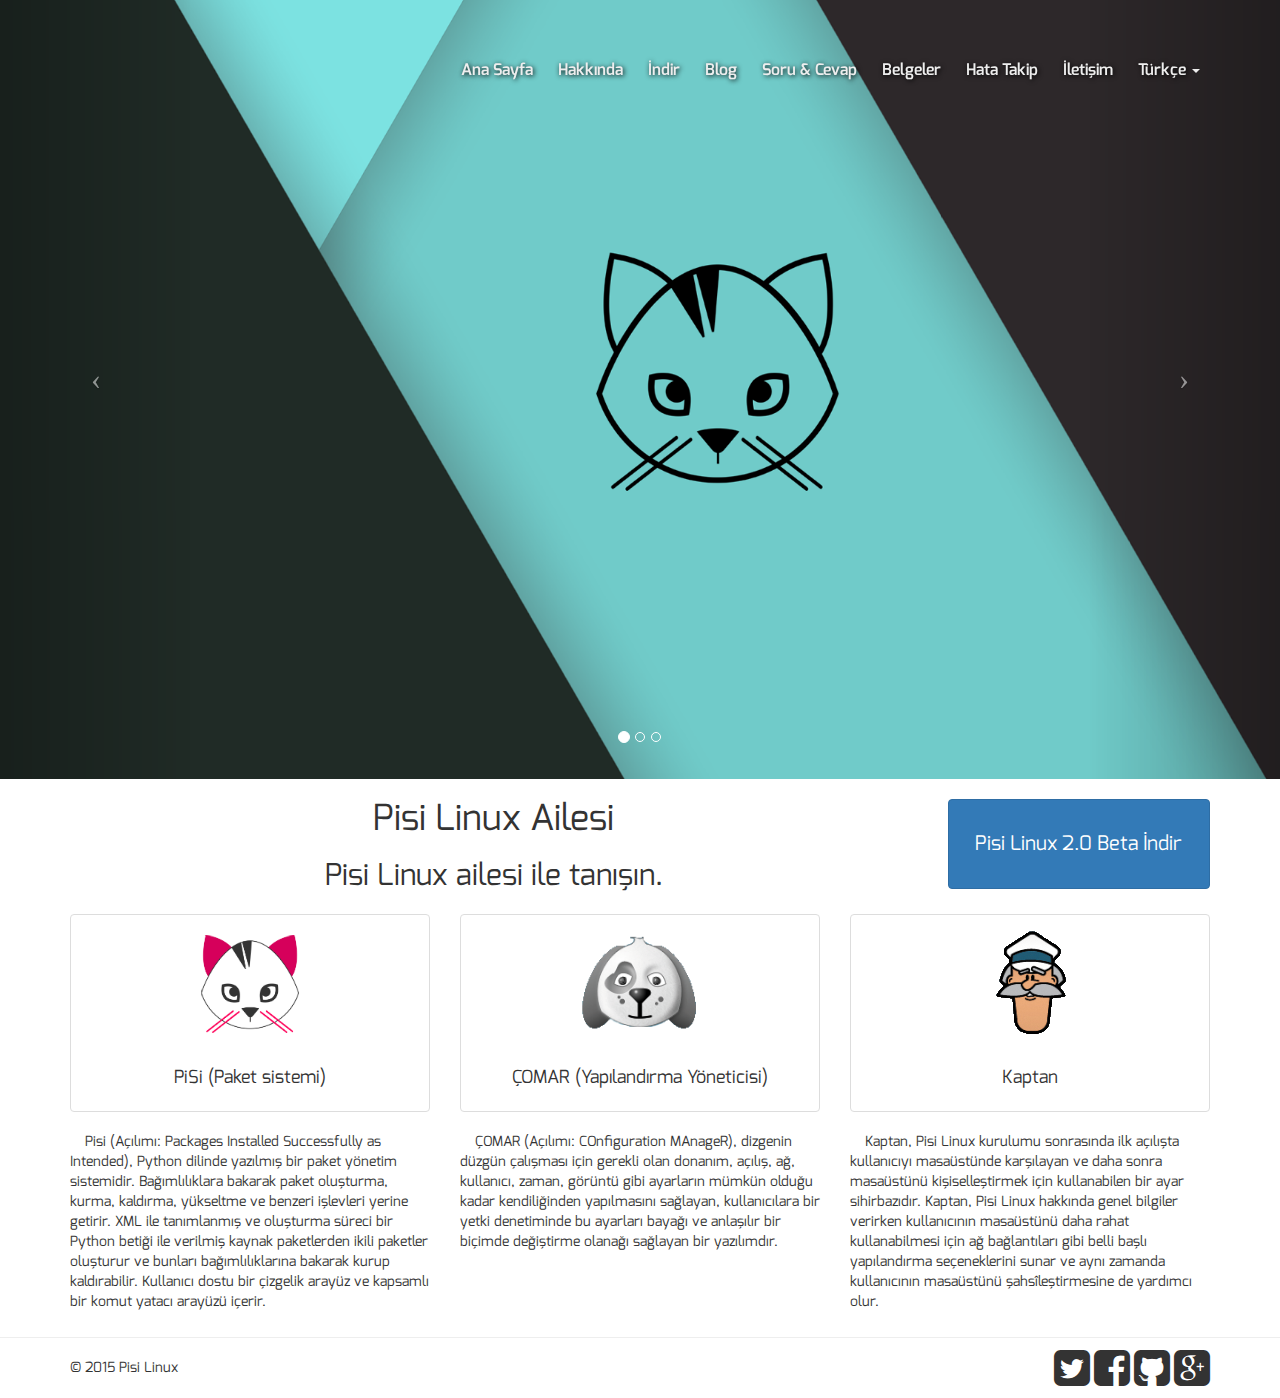
<file: index.html>
<!DOCTYPE html>
<html>
<head>
    <meta charset="utf-8">
    <meta http-equiv="X-UA-Compatible" content="IE=edge">
    <meta name="viewport" content="width=device-width, initial-scale=1">
    <title>Pisi Linux</title>

    <link rel="stylesheet" href="css/bootstrap.min.css">
    <link rel="stylesheet" href="css/font.css">
    <link rel="stylesheet" href="css/main.css">
    <link rel="stylesheet" href="css/intro.css">
    <link rel="stylesheet" href="css/font-awesome.min.css">
    <!--[if lt IE 9]>
    <script src="js/html5shiv.min.js"></script>
    <script src="js/respond.min.js"></script>
    <![endif]-->
</head>
<body>
<nav id="topNav" class="navbar navbar-default navbar-header navbar-fixed-top">
    <div class="container">
        <div class="navbar-header">
            <button type="button" class="navbar-toggle collapsed" data-toggle="collapse" data-target="#navbar"
                    aria-expanded="false" aria-controls="navbar">
                <span class="sr-only">Açılır Menü</span>
                <span class="icon-bar"></span>
                <span class="icon-bar"></span>
                <span class="icon-bar"></span>
            </button>
            <a class="navbar-brand" href="#"><img src="img/logo.png" width="75" height="75"/></a>
        </div>
        <div id="navbar" class="navbar-collapse collapse">
            <ul class="nav navbar-nav navbar-right">
                <li class="active"><a href="#">Ana Sayfa</a></li>
                <li><a href="#">Hakkında</a></li>
                <li><a href="#" class="indir">İndir</a></li>
                <li><a href="/new-pisilinux/blog-main.html">Blog</a></li>
                <li><a href="#">Soru &amp; Cevap</a></li>
                <li><a href="#">Belgeler</a></li>
                <li><a href="#">Hata Takip</a></li>
                <li><a href="#">İletişim</a></li>
                <li class="dropdown">
                    <a href="#" class="dropdown-toggle" data-toggle="dropdown" role="button" aria-haspopup="true"
                       aria-expanded="false">
                        Türkçe <span class="caret"></span>
                    </a>
                    <ul class="dropdown-menu">
                        <li><a href="#">Türkçe</a></li>
                        <li><a href="#">English</a></li>
                        <li><a href="#">Deutsch</a></li>
                    </ul>
                </li>
            </ul>
        </div><!--/.nav-collapse -->
    </div>
</nav>
<header id="mySlider" class="carousel slide">
    <ol class="carousel-indicators">
        <li data-target="#mySlider" data-slide-to="0" class="active"></li>
        <li data-target="#mySlider" data-slide-to="1"></li>
        <li data-target="#mySlider" data-slide-to="2"></li>
    </ol>
    <section class="carousel-inner">
        <div class="item active">
            <div class="fill" style="background-image:url('img/wallpaper/Pisi-Material-6.png');"></div>
        </div>
        <div class="item">
            <div class="fill" style="background-image:url('img/wallpaper/Pisi-Material-7.png');"></div>
        </div>
        <div class="item">
            <div class="fill" style="background-image:url('img/wallpaper/Pisi-Material-5.png');"></div>
        </div>
    </section>
    <a class="left carousel-control" href="#mySlider" data-slide="prev">
        <span class="icon-prev"></span>
    </a>
    <a class="right carousel-control" href="#mySlider" data-slide="next">
        <span class="icon-next"></span>
    </a>
</header>
<section class="container">
    <section class="row">
        <div class="col-md-9 col-sm-12">
            <hgroup class="text-center">
                <h1>Pisi Linux Ailesi</h1>
                <h2>Pisi Linux ailesi ile tanışın.</h2>
            </hgroup>
        </div>
        <div class="col-md-3 col-sm-12">
            <a type="button" class="btn btn-primary btn-block" href="#">Pisi Linux 2.0 Beta İndir</a>
        </div>
    </section>
    <section class="row">
        <article class="col-sm-12 col-md-4">
            <figure class="thumbnail">
                <img src="img/pisi-logo.png" class="img-responsive"/>
                <figcaption class="caption">
                    <h4 class="text-center">PiSi (Paket sistemi)</h4>
                </figcaption>
            </figure>
            <p>Pisi (Açılımı: Packages Installed Successfully as Intended), Python dilinde yazılmış bir paket yönetim
                sistemidir. Bağımlılıklara bakarak paket oluşturma, kurma, kaldırma, yükseltme ve benzeri işlevleri yerine
                getirir. XML ile tanımlanmış ve oluşturma
                süreci bir Python betiği ile verilmiş kaynak paketlerden ikili paketler oluşturur ve bunları
                bağımlılıklarına bakarak kurup kaldırabilir. Kullanıcı dostu bir çizgelik arayüz ve kapsamlı bir komut
                yatacı arayüzü içerir.</p>
        </article>
        <article class="col-sm-12 col-md-4">
            <figure class="thumbnail">
                <img src="img/comar-logo.png" class="img-responsive"/>
                <figcaption class="caption">
                    <h4 class="text-center">ÇOMAR (Yapılandırma Yöneticisi)</h4>
                </figcaption>
            </figure>
            <p>ÇOMAR (Açılımı: COnfiguration MAnageR), dizgenin düzgün çalışması için gerekli olan donanım, açılış, ağ,
                kullanıcı, zaman, görüntü gibi ayarların mümkün olduğu kadar kendiliğinden yapılmasını sağlayan,
                kullanıcılara bir yetki denetiminde bu ayarları
                bayağı ve anlaşılır bir biçimde değiştirme olanağı sağlayan bir yazılımdır.</p>
        </article>
        <article class="col-sm-12 col-md-4">
            <figure class="thumbnail">
                <img src="img/kaptan-logo.png" class="img-responsive"/>
                <figcaption class="caption">
                    <h4 class="text-center">Kaptan</h4>
                </figcaption>
            </figure>
            <p>Kaptan, Pisi Linux kurulumu sonrasında ilk açılışta kullanıcıyı masaüstünde karşılayan ve daha sonra
                masaüstünü kişiselleştirmek için kullanabilen bir ayar sihirbazıdır. Kaptan, Pisi Linux hakkında genel
                bilgiler verirken kullanıcının masaüstünü
                daha rahat kullanabilmesi için ağ bağlantıları gibi belli başlı yapılandırma seçeneklerini sunar ve aynı
                zamanda kullanıcının masaüstünü şahsîleştirmesine de yardımcı olur.</p>
        </article>
    </section>
</section>
<footer>
    <div class="container">
        <aside class="pull-left">
            <p>© 2015 Pisi Linux</p>
        </aside>
        <aside class="pull-right">
            <a href="https://twitter.com/pisilinux" target="_blank"><i class="fa fa-twitter-square fa-3x"></i></a>
            <a href="https://www.facebook.com/Pisilinux" target="_blank"><i class="fa fa-facebook-square fa-3x"></i></a>
            <a href="https://github.com/pisilinux" target="_blank"><i class="fa fa-github-square fa-3x"></i></a>
            <a href="https://plus.google.com/communities/113565681602860915332" target="_blank"><i
                    class="fa fa-google-plus-square fa-3x"></i></a>
        </aside>
    </div>
</footer>
<script src="js/jquery-1.11.3.min.js"></script>
<script src="js/bootstrap.min.js"></script>
<script src="js/intro.js"></script>
</body>
</html>
</file>
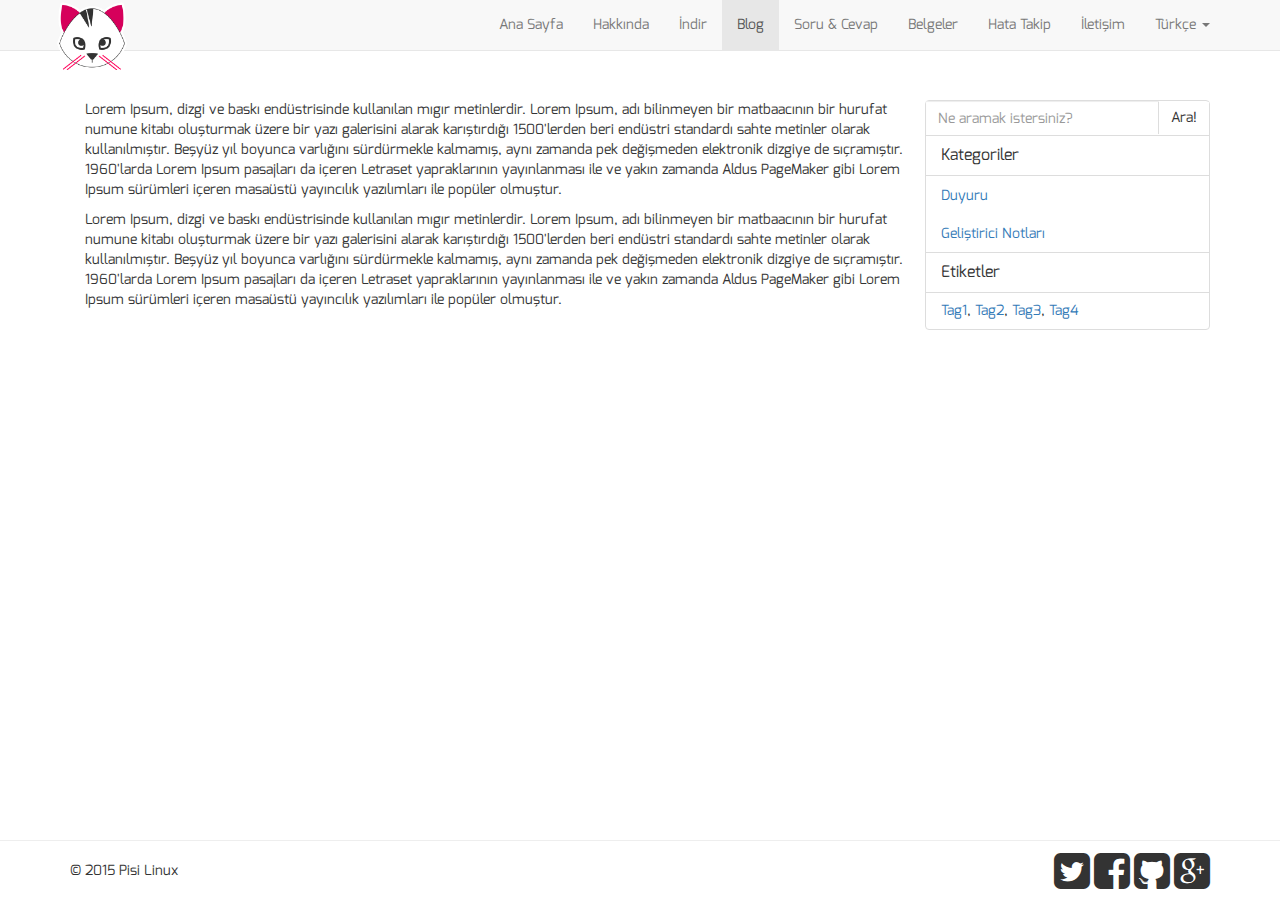
<file: blog-main.html>
<!DOCTYPE html>
<html>
  <head>
    <meta charset="utf-8">
    <meta http-equiv="X-UA-Compatible" content="IE=edge">
    <meta name="viewport" content="width=device-width, initial-scale=1">
    <title>Pisi Linux</title>
    <link rel="stylesheet" href="css/bootstrap.min.css">
    <link rel="stylesheet" href="css/font.css">
    <link rel="stylesheet" href="css/main.css">
    <link rel="stylesheet" href="css/blog.css">
    <link rel="stylesheet" href="css/font-awesome.min.css">
    <!--[if lt IE 9]>
      <script src="js/html5shiv.min.js"></script>
      <script src="js/respond.min.js"></script>
    <![endif]-->
  </head>
  <body>
    <nav class="navbar navbar-default navbar-fixed-top navbar-header">
      <div class="container">
        <div class="navbar-header">
          <button type="button" class="navbar-toggle collapsed" data-toggle="collapse" data-target="#navbar" aria-expanded="false" aria-controls="navbar">
            <span class="sr-only">Açılır Menü</span>
            <span class="icon-bar"></span>
            <span class="icon-bar"></span>
            <span class="icon-bar"></span>
          </button>
          <a class="navbar-brand" href="#"><img src="img/logo.png" width="75" height="75" /></a>
        </div>
        <div id="navbar" class="navbar-collapse collapse">
          <ul class="nav navbar-nav navbar-right">
            <li><a href="/new-pisilinux/index.html">Ana Sayfa</a></li>
            <li><a href="#">Hakkında</a></li>
            <li><a href="#" class="indir">İndir</a></li>
            <li class="active"><a href="#">Blog</a></li>
            <li><a href="#">Soru &amp; Cevap</a></li>
            <li><a href="#">Belgeler</a></li>
            <li><a href="#">Hata Takip</a></li>
            <li><a href="#">İletişim</a></li>
            <li class="dropdown">
              <a href="#" class="dropdown-toggle" data-toggle="dropdown" role="button" aria-haspopup="true" aria-expanded="false">Türkçe <span class="caret"></span></a>
              <ul class="dropdown-menu">
                <li><a href="#" class="active">Türkçe</a></li>
                <li><a href="#">English</a></li>
                <li><a href="#">Deutsch</a></li>
              </ul>
            </li>
          </ul>
        </div><!--/.nav-collapse -->
      </div>
    </nav>
    <section class="container">
      <section class="col-md-9 col-sm-12">
        <article>
          <p>
            Lorem Ipsum, dizgi ve baskı endüstrisinde kullanılan mıgır metinlerdir. Lorem Ipsum, adı bilinmeyen bir matbaacının bir hurufat numune kitabı oluşturmak üzere bir yazı galerisini alarak karıştırdığı 1500'lerden beri endüstri standardı sahte metinler olarak kullanılmıştır. Beşyüz yıl boyunca varlığını sürdürmekle kalmamış, aynı zamanda pek değişmeden elektronik dizgiye de sıçramıştır. 1960'larda Lorem Ipsum pasajları da içeren Letraset yapraklarının yayınlanması ile ve yakın zamanda Aldus PageMaker gibi Lorem Ipsum sürümleri içeren masaüstü yayıncılık yazılımları ile popüler olmuştur.
          </p>
        </article>
        <article>
          <p>
            Lorem Ipsum, dizgi ve baskı endüstrisinde kullanılan mıgır metinlerdir. Lorem Ipsum, adı bilinmeyen bir matbaacının bir hurufat numune kitabı oluşturmak üzere bir yazı galerisini alarak karıştırdığı 1500'lerden beri endüstri standardı sahte metinler olarak kullanılmıştır. Beşyüz yıl boyunca varlığını sürdürmekle kalmamış, aynı zamanda pek değişmeden elektronik dizgiye de sıçramıştır. 1960'larda Lorem Ipsum pasajları da içeren Letraset yapraklarının yayınlanması ile ve yakın zamanda Aldus PageMaker gibi Lorem Ipsum sürümleri içeren masaüstü yayıncılık yazılımları ile popüler olmuştur.
          </p>
        </article>
      </section>
      <aside class="blog-right col-md-3 col-sm-12 ">
        <form class="search" action="index.html" method="post" role="form">
          <div class="input-group">
            <input type="text" class="form-control" placeholder="Ne aramak istersiniz?">
            <span class="input-group-btn">
              <button class="btn btn-default" type="button">Ara!</button>
            </span>
          </div>
        </form>
        <ul class="nav nav-pills nav-stacked">
          <li role="presentation" class="active"><a href="javascript:;">Kategoriler</a></li>
          <li role="presentation"><a href="#">Duyuru</a></li>
          <li role="presentation"><a href="#">Geliştirici Notları</a></li>
        </ul>
        <ul class="nav nav-pills nav-stacked">
          <li role="presentation" class="active"><a href="javascript:;">Etiketler</a></li>
          <p><a href="#" class="tag">Tag1</a>, <a href="#" class="tag">Tag2</a>, <a href="#" class="tag">Tag3</a>, <a href="#" class="tag">Tag4</a></p>
        </ul>
      </aside>
      <div class="clearfix"></div>
    </section>
    <footer>
      <div class="container">
        <aside class="pull-left">
          <p>© 2015 Pisi Linux</p>
        </aside>
        <aside class="pull-right">
          <a href="https://twitter.com/pisilinux" target="_blank"><i class="fa fa-twitter-square fa-3x"></i></a>
          <a href="https://www.facebook.com/Pisilinux" target="_blank"><i class="fa fa-facebook-square fa-3x"></i></a>
          <a href="https://github.com/pisilinux" target="_blank"><i class="fa fa-github-square fa-3x"></i></a>
          <a href="https://plus.google.com/communities/113565681602860915332" target="_blank"><i class="fa fa-google-plus-square fa-3x"></i></a>
        </aside>
      </div>
    </footer>
    <script src="js/jquery-1.11.3.min.js"></script>
    <script src="js/bootstrap.min.js"></script>
  </body>
</html>
</file>
<file: css/font.css>
/* latin-ext */
@font-face {
  font-family: 'Exo';
  font-style: normal;
  font-weight: 400;
  src: local('Exo'), local('Exo'), url(../fonts/exo-latin-ext-normal.woff2) format('woff2');
  unicode-range: U+0100-024F, U+1E00-1EFF, U+20A0-20AB, U+20AD-20CF, U+2C60-2C7F, U+A720-A7FF;
}
/* latin */
@font-face {
  font-family: 'Exo';
  font-style: normal;
  font-weight: 400;
  src: local('Exo'), local('Exo'), url(../fonts/exo-latin-normal.woff2) format('woff2');
  unicode-range: U+0000-00FF, U+0131, U+0152-0153, U+02C6, U+02DA, U+02DC, U+2000-206F, U+2074, U+20AC, U+2212, U+2215, U+E0FF, U+EFFD, U+F000;
}
/* latin-ext */
@font-face {
  font-family: 'Exo';
  font-style: normal;
  font-weight: 600;
  src: local('Exo Kalın'), local('Exo-Kalın'), url(../fonts/exo-latin-ext-kalin.woff2) format('woff2');
  unicode-range: U+0100-024F, U+1E00-1EFF, U+20A0-20AB, U+20AD-20CF, U+2C60-2C7F, U+A720-A7FF;
}
/* latin */
@font-face {
  font-family: 'Exo';
  font-style: normal;
  font-weight: 600;
  src: local('Exo Kalın'), local('Exo-Kalın'), url(../fonts/exo-latin-kalin.woff2) format('woff2');
  unicode-range: U+0000-00FF, U+0131, U+0152-0153, U+02C6, U+02DA, U+02DC, U+2000-206F, U+2074, U+20AC, U+2212, U+2215, U+E0FF, U+EFFD, U+F000;
}
</file>
<file: css/main.css>
* {
    font-family: 'Exo', sans-serif;
}

html {
    position: relative;
    min-height: 100%;
}

body {
    padding-top: 100px;
    margin-bottom: 75px;
}

/* Navbar */
a.navbar-brand {
    padding: 0;
}


/* Begin Container */
.container {
    position: relative;
}

section.row + section.row {
    margin-top: 15px;
}

/* End Container */

/* Begin Footer */
footer {
    position: absolute;
    bottom: 0;
    width: 100%;
    height: 60px;
    background-color: #fff;
    border-top: 1px solid #EEE;
}

footer aside{
    height: 60px;
    line-height: 60px;
}

footer aside a {
    display: inline-block;
    text-decoration: none;
    color: #333;
    height: 60px;
    transition: color .3s;
}

footer aside a:hover{
    color: #1b6d85;
}

footer aside a i{
    vertical-align: middle;
}

/* End Footer */
</file>
<file: css/intro.css>
body{
    padding-top: 0;
}

/* Begin Slider */
#mySlider{
    margin-top: -21px;
}

.carousel,
.item,
.active {
    height: 100%;
}

.carousel-inner {
    height: 100%;
}

.fill {
    width: 100%;
    height: calc(100vh - 100px);
    background-position: center;
    -webkit-background-size: cover;
    -moz-background-size: cover;
    background-size: cover;
    -o-background-size: cover;
}

@media ( max-height: 400px ){
    .fill{
        height: calc(100vh - 79px);
    }
}
/* End Slider */

/* Hgroup */
section.container hgroup{
    height: 90px;
}

section.container a{
    height: 90px;
    margin-top: 20px;
    margin-bottom: 10px;
    font-size: 20px;
    padding: 30px 0;
    transition: .2s background;
}

@media ( max-width: 360px ){
    section.container a{
        height: auto;
    }

    section.container hgroup{
        height: auto;
    }
}


/* Article */
article p{
    text-indent: 15px;
}

/* Begin Top Navbar */
.static-nav {
    position: absolute;
    z-index: 99999;
    background: transparent;
    border: none;
    top: 0;
    left: 0;
    right: 0;
}

nav.static-nav li {
    padding-top: 50px;
    margin-left: 5px;
}

nav.static-nav > .container > #navbar > ul.nav > li > a {
    font-size: 16px;
    padding: 10px;
    color: #eee;
    background-color: transparent;
    font-weight: 700;
    text-shadow: 1px 1px 5px #000;
    -webkit-transition: color 0.3s;
    -moz-transition: color 0.3s;
    transition: color 0.3s;
}

nav.static-nav > .container > #navbar > ul.nav > li > a::before,
nav.static-nav > .container > #navbar > ul.nav > li > a::after {
    position: absolute;
    left: 0;
    width: 100%;
    height: 2px;
    background: #fff;
    content: '';
    opacity: 0;
    -webkit-transition: opacity 0.3s, -webkit-transform 0.3s;
    -moz-transition: opacity 0.3s, -moz-transform 0.3s;
    transition: opacity 0.3s, transform 0.3s;
    -webkit-transform: translateY(-10px);
    -moz-transform: translateY(-10px);
    transform: translateY(-10px);
}

nav.static-nav > .container > #navbar > ul.nav > li > a::before {
    top: 0;
    -webkit-transform: translateY(-10px);
    -moz-transform: translateY(-10px);
    transform: translateY(-10px);
}

nav.static-nav > .container > #navbar > ul.nav > li > a::after {
    bottom: 0;
    -webkit-transform: translateY(10px);
    -moz-transform: translateY(10px);
    transform: translateY(10px);
}

nav.static-nav > .container > #navbar > ul.nav > li > a:hover,
nav.static-nav > .container > #navbar > ul.nav > li > a:focus {
    color: #fff;
}

nav.static-nav > .container > #navbar > ul.nav > li > a:hover::before,
nav.static-nav > .container > #navbar > ul.nav > li > a:focus::before,
nav.static-nav > .container > #navbar > ul.nav > li > a:hover::after,
nav.static-nav > .container > #navbar > ul.nav > li > a:focus::after {
    opacity: 1;
    -webkit-transform: translateY(0px);
    -moz-transform: translateY(0px);
    transform: translateY(0px);
}

.static-nav a.navbar-brand {
    display: none;
}

.navbar-fixed-top .navbar-nav > li > .dropdown-menu {
    margin-top: -2px;
    border-top: 1px solid #eee;
    right: -1px;
}

.navbar-default .navbar-nav > li > a:hover, .navbar-default .navbar-nav > li > a:focus,
.navbar-default .navbar-nav > .open > a, .navbar-default .navbar-nav > .open > a:hover,
.navbar-default .navbar-nav > .open > a:focus {
    color: #444;
}

a.navbar-brand {
    padding: 0;
}

ul.dropdown-menu{
    padding: 0;
}

ul.dropdown-menu li{
    padding-top: 0;
    margin-left: 0;
}

ul.dropdown-menu li a{
    color: #333;
    text-shadow: none;
}

ul.dropdown-menu li a:hover{
    color: #333;
    background-color: #ddd;
}

/* End Top Navbar */
</file>
<file: css/blog.css>
aside.blog-right{
  padding: 0 !important;
  border: 1px solid #ddd;
  border-radius: 4px;
}
ul.nav-stacked{
}
ul.nav-stacked li a{
  padding: 8px 15px;
  border-radius: 0;
}
ul.nav-stacked li.active a{
  background-color: transparent;
  color: #333;
  font-size: 16px;
  border-top: 1px solid #ddd;
  border-bottom: 1px solid #ddd;
}
ul.nav-stacked li.active a:hover{
  background-color: inherit;
  color: inherit;
}
ul.nav-stacked p{
  padding: 8px 15px;
  margin-bottom: 0;
}
ul.nav-stacked p a:hover{
  text-decoration: none;
}
.search{
  border-radius: 0;
}
.search input{
  border-radius: 0;
  border: none;
}
.search button{
  border-radius: 0;
  border: none;
  border-left: 1px solid #ddd;
}
</file>
